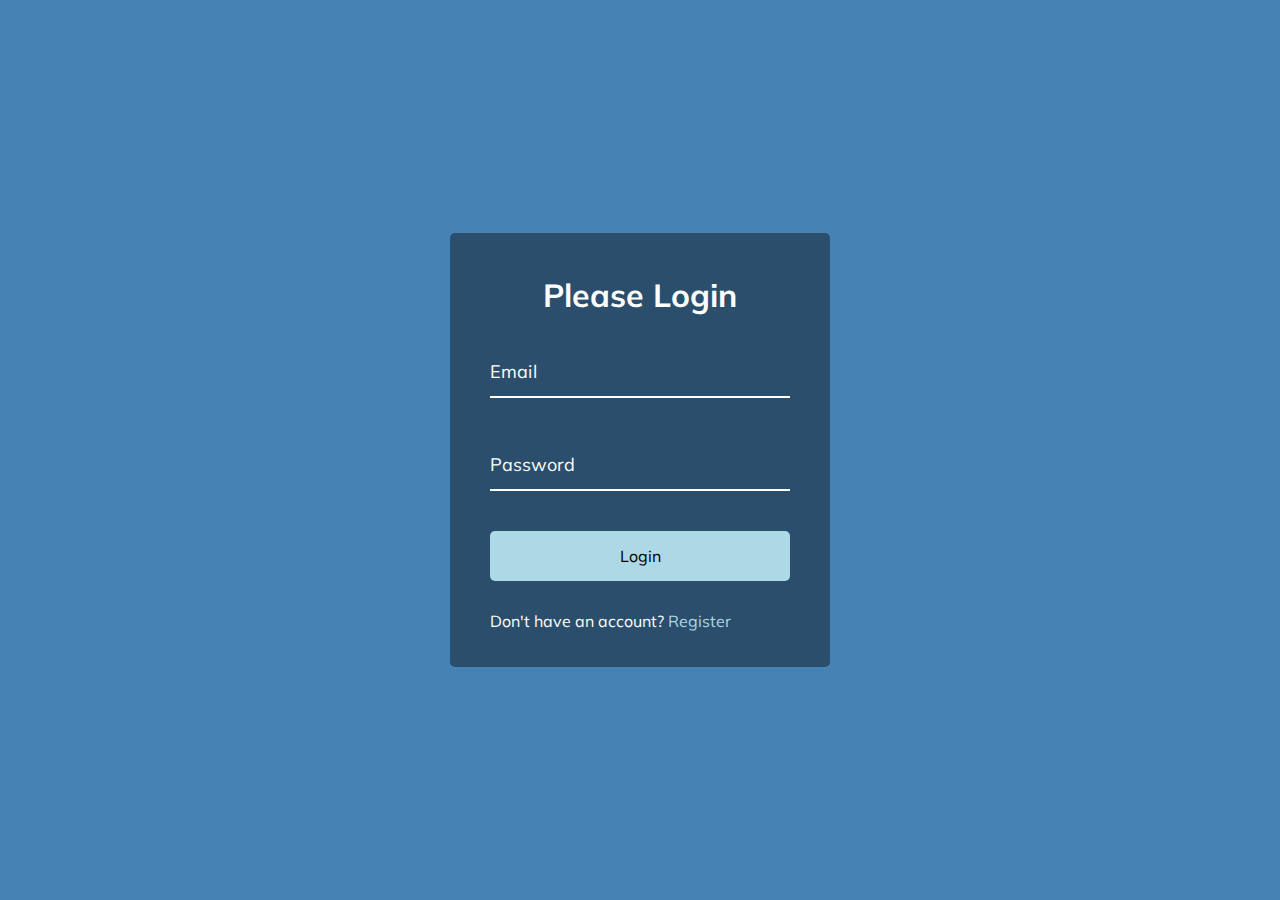
<file: FormWaveAnimation/index.html>
<!DOCTYPE html>
<html lang="en">
<head>
    <meta charset="UTF-8">
    <meta name="viewport" content="width=device-width, initial-scale=1.0">
    <link rel="stylesheet" href="style.css">
    <title>Form Wave</title>
</head>
<body>
    <div class="container">
        <h1>Please Login</h1>
        <form>
            <div class="form-control">
                <input type="text" required>
                <label>Email</label>
            </div>
            <div class="form-control">
                <input type="password" required>
                <label>Password</label>
            </div>

            <button class="btn">Login</button>

            <p class="text">Don't have an account? <a
                href="#">Register</a></p>
        </form>
    </div>
    
    <script src="script.js"></script>
</body>
</html>
</file>
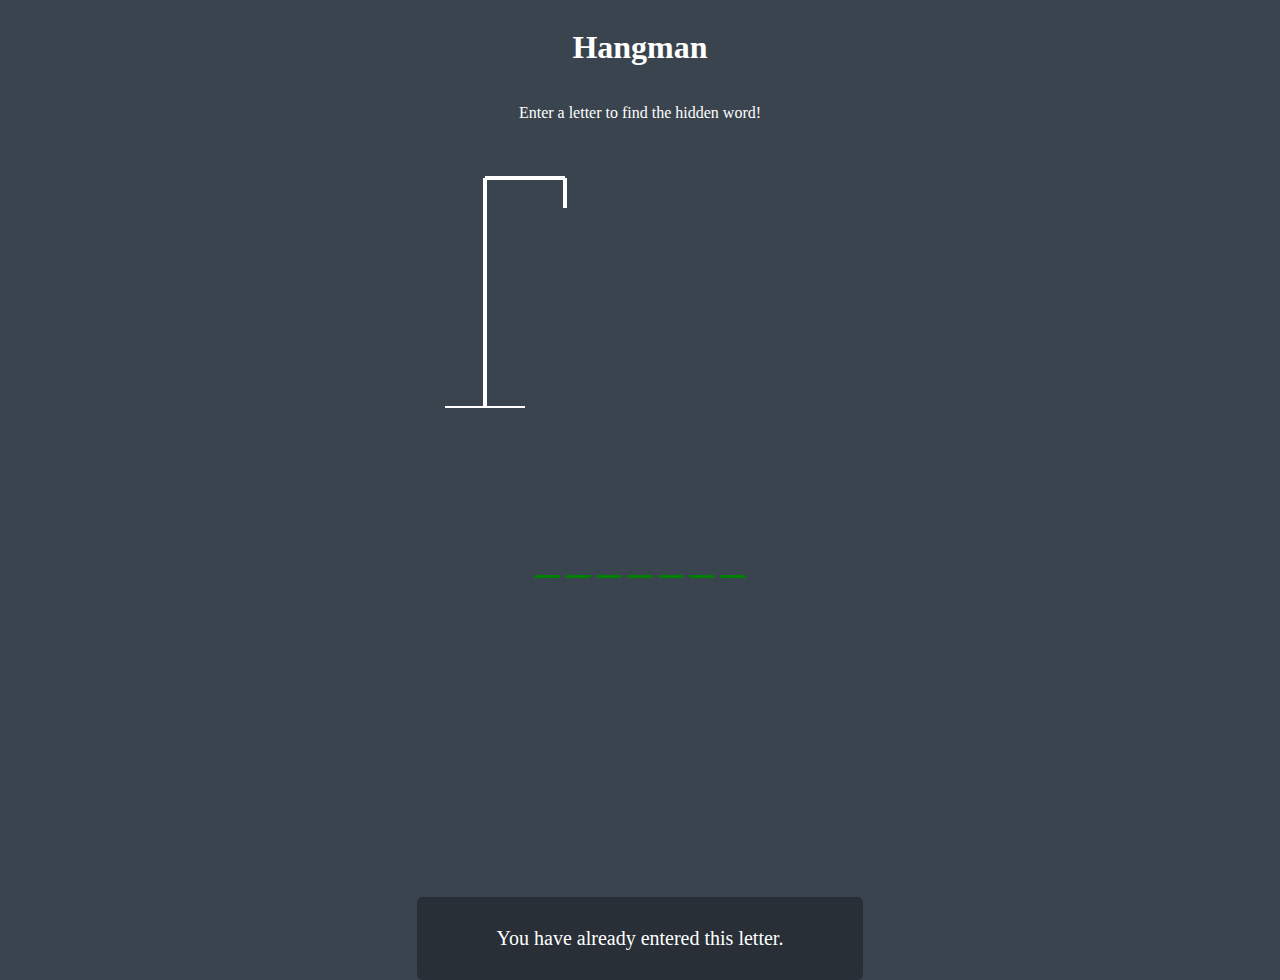
<file: Hangman/index.html>
<!DOCTYPE html>
<html lang="en">
<head>
    <meta charset="UTF-8">
    <meta name="viewport" content="width=device-width, initial-scale=1.0">
    <title>Hangman</title>
    <link rel="stylesheet" href="style.css">
</head>
<body>
    <h1>Hangman</h1>
    <p>Enter a letter to find the hidden word!</p>

    
    <div class="container">
        <svg height ="250" width ="250" class="graphic">
            <!-- rope -->
             <line x1 = "50" y1 = "20" x2 = "130" y2 = "20"/>
             <line x1 = "130" y1 = "20" x2 = "130" y2 = "50"/>
             <line x1 = "50" y1 = "20" x2 = "50" y2 = "250"/>
             <line x1 = "10" y1 = "250" x2 = "90" y2 = "250"/>

             <!-- head -->
            <circle cx="130" cy="70" r="20" class="item"/>

            <!-- body -->
            <line x1 = "130" y1 = "90" x2 = "130" y2 = "170" class="item"/>

            <!-- arms -->
            <line x1 = "130" y1 = "90" x2 = "100" y2 = "130" class="item"/>
            <line x1 = "130" y1 = "90" x2 = "160" y2 = "130" class="item"/>

            <!-- legs -->
            <line x1 = "130" y1 = "170" x2 = "100" y2 = "230" class="item"/>
            <line x1 = "130" y1 = "170" x2 = "160" y2 = "230" class="item"/>
        </svg>

        <div id="wrong-letters">

        </div>

        <div id="word">

        </div>
    </div>

    <div id="popup-container">
        <div class="popup">
            <h2 id="success-message">You Win!</h2>
            <button id="play-again">Play Again?</button>
        </div>
    </div>

    <div id="message" class="">
        <p>You have already entered this letter.</p>
    </div>



    <script src="app.js"></script>
</body>
</html>
</file>
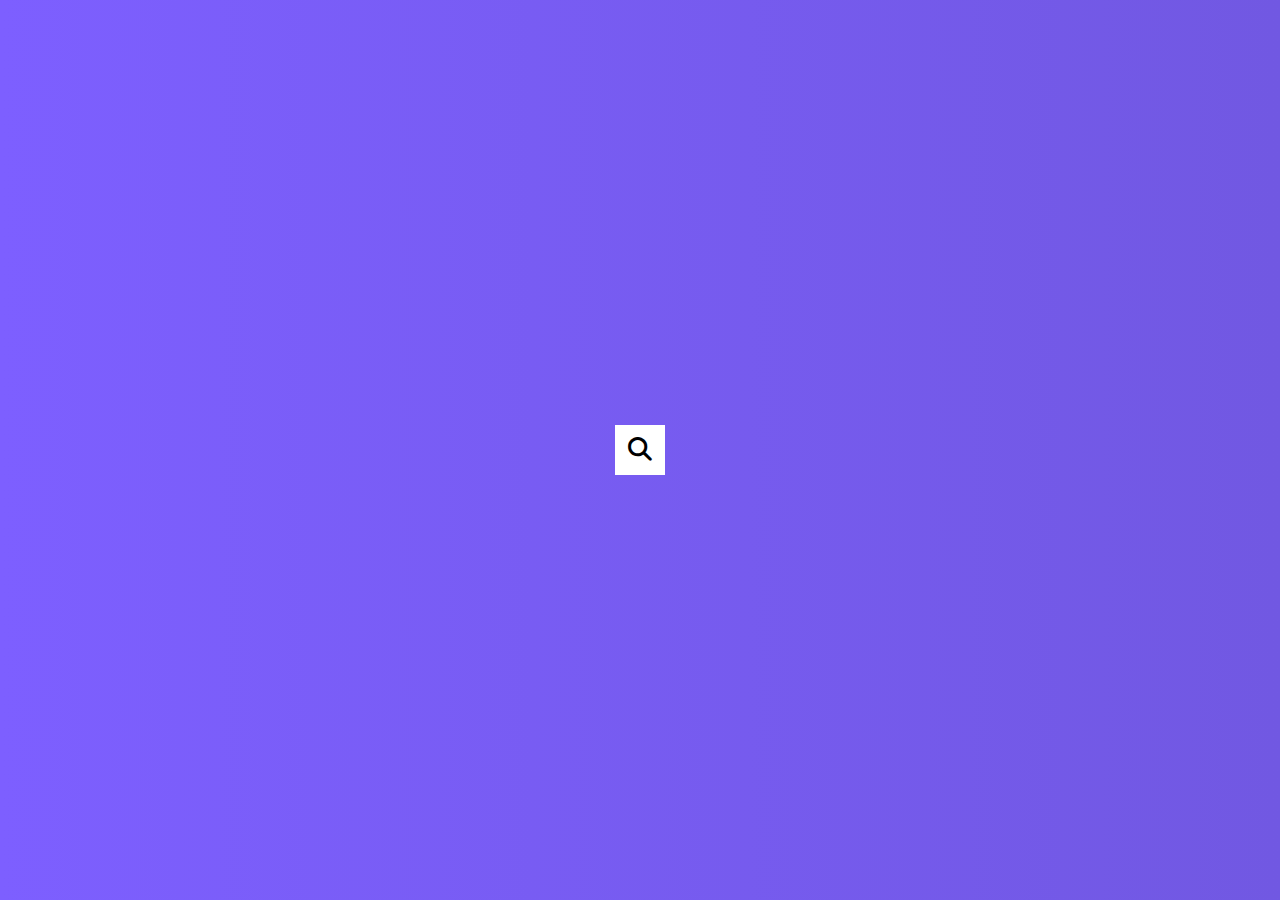
<file: HiddenSearchWidget/index.html>
<!DOCTYPE html>
<html lang="en">
<head>
    <meta charset="UTF-8">
    <meta name="viewport" content="width=device-width, initial-scale=1.0">
    <link rel="stylesheet" href="https://cdnjs.cloudflare.com/ajax/libs/font-awesome/6.7.2/css/all.min.css" integrity="sha512-Evv84Mr4kqVGRNSgIGL/F/aIDqQb7xQ2vcrdIwxfjThSH8CSR7PBEakCr51Ck+w+/U6swU2Im1vVX0SVk9ABhg==" crossorigin="anonymous" referrerpolicy="no-referrer" />
    <link rel="stylesheet" href="style.css">
    <title>Hidden Search Widget</title>
</head>
<body>
    <div class="search">
        <input type="text" class="input" placeholder="Search...">
        <button class="btn">
            <i class="fas fa-search"></i>
        </button>
    </div>
    <script src="script.js"></script>
</body>
</html>
</file>
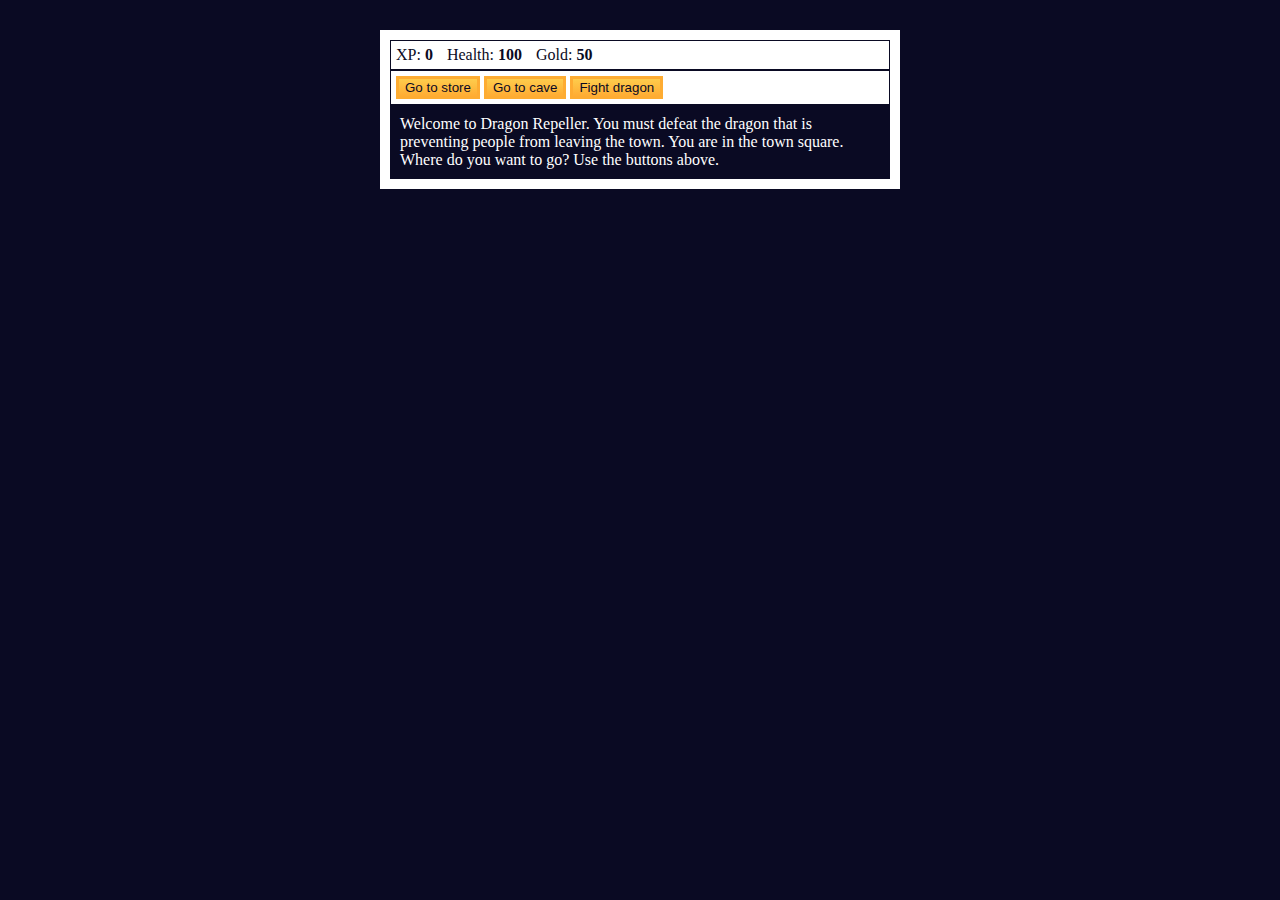
<file: JS-RPG/index.html>
<!DOCTYPE html>
<html lang="en">
  <head>
    <meta charset="utf-8">
    <link rel="stylesheet" href="./styles.css">
    <title>RPG - Dragon Repeller</title>
  </head>
  <body>
    <div id="game">
      <div id="stats">
        <span class="stat">XP: <strong><span id="xpText">0</span></strong></span>
        <span class="stat">Health: <strong><span id="healthText">100</span></strong></span>
        <span class="stat">Gold: <strong><span id="goldText">50</span></strong></span>
      </div>
      <div id="controls">
        <button id="button1">Go to store</button>
        <button id="button2">Go to cave</button>
        <button id="button3">Fight dragon</button>
      </div>
      <div id="monsterStats">
        <span class="stat">Monster Name: <strong><span id="monsterName"></span></strong></span>
        <span class="stat">Health: <strong><span id="monsterHealth"></span></strong></span>
      </div>
      <div id="text">
        Welcome to Dragon Repeller. You must defeat the dragon that is preventing people from leaving the town. You are in the town square. Where do you want to go? Use the buttons above.
      </div>
    </div>
    <script src="./script.js"></script>
  </body>
</html>
</file>
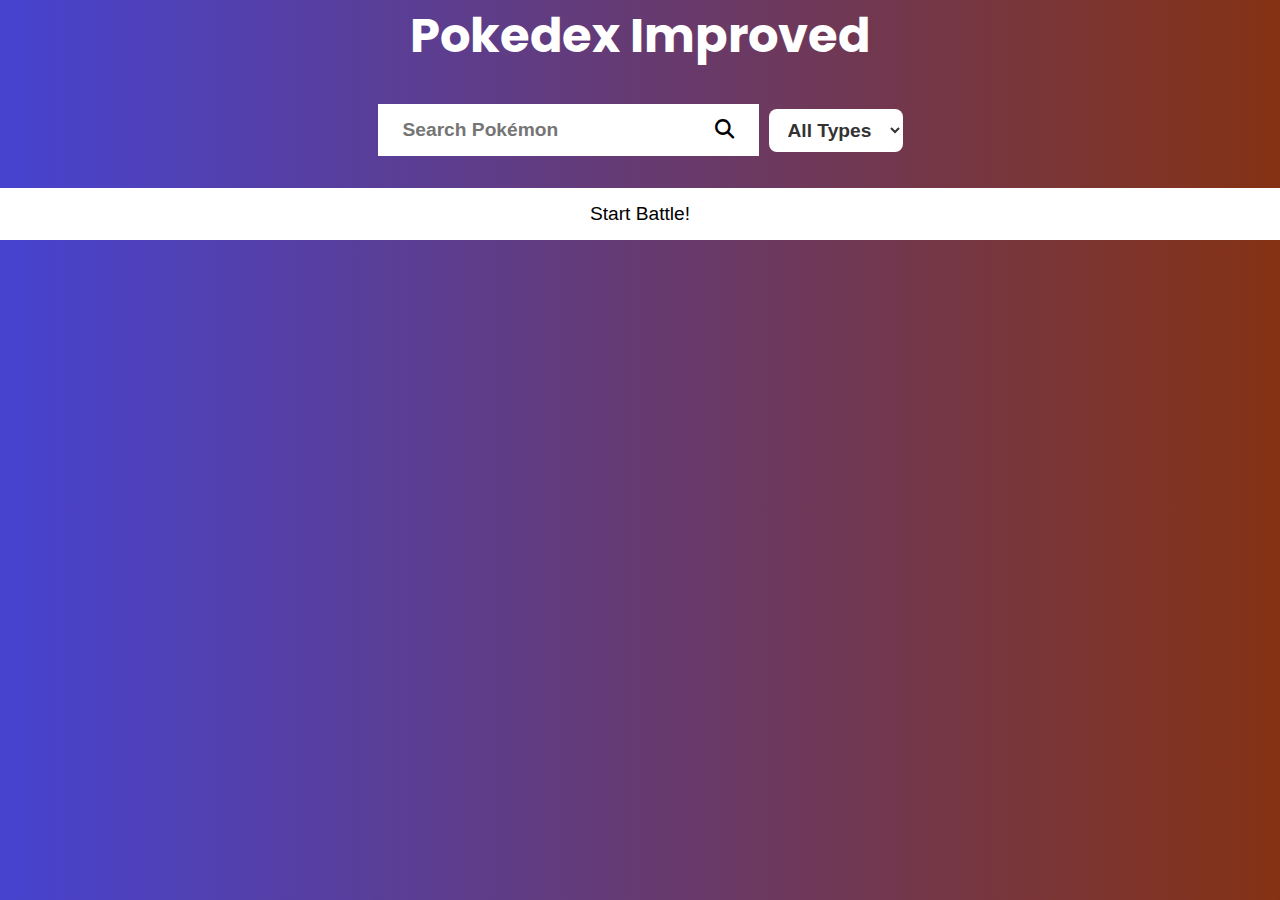
<file: Pokédex/index.html>
<!DOCTYPE html>
<html lang="en">
<head>
    <meta charset="UTF-8">
    <meta name="viewport" content="width=device-width, initial-scale=1.0">
    <!-- CUSTOM CSS -->
    <link rel="stylesheet" href="style.css">

    <!-- FONTAWESOME CDN -->
    <link rel="stylesheet" href="https://cdnjs.cloudflare.com/ajax/libs/font-awesome/6.7.2/css/all.min.css" integrity="sha512-Evv84Mr4kqVGRNSgIGL/F/aIDqQb7xQ2vcrdIwxfjThSH8CSR7PBEakCr51Ck+w+/U6swU2Im1vVX0SVk9ABhg==" crossorigin="anonymous" referrerpolicy="no-referrer" />
    <!-- CUSTOM JS -->
    <script src="app.js" defer></script>
    <title>Pokedex Improved</title>
</head>
<body>
    <h1>Pokedex Improved</h1>

    <form action="poke-search">
        <input type="text" name="poke-input" id="poke-input" placeholder="Search Pokémon">
        <button class="btn-search"><i class="fa-solid fa-magnifying-glass"></i></button>
        
        <select id="type-filter">
            <option value="all">All Types</option>
            <option value="fire">Fire</option>
            <option value="water">Water</option>
            <option value="grass">Grass</option>
            <option value="electric">Electric</option>
            <option value="rock">Rock</option>
            <option value="psychic">Psychic</option>
            <option value="poison">Poison</option>
            <option value="bug">Bug</option>
            <option value="dragon">Dragon</option>
            <option value="fairy">Fairy</option>
            <option value="fighting">Fighting</option>
            <option value="normal">Normal</option>
            <option value="ice">Ice</option>
        </select>
    </form>
    <button class="btn-battle">Start Battle!</button>
    <div class="battle-result"></div>
    <div class="poke-container"></div>

</body>
</html>
</file>
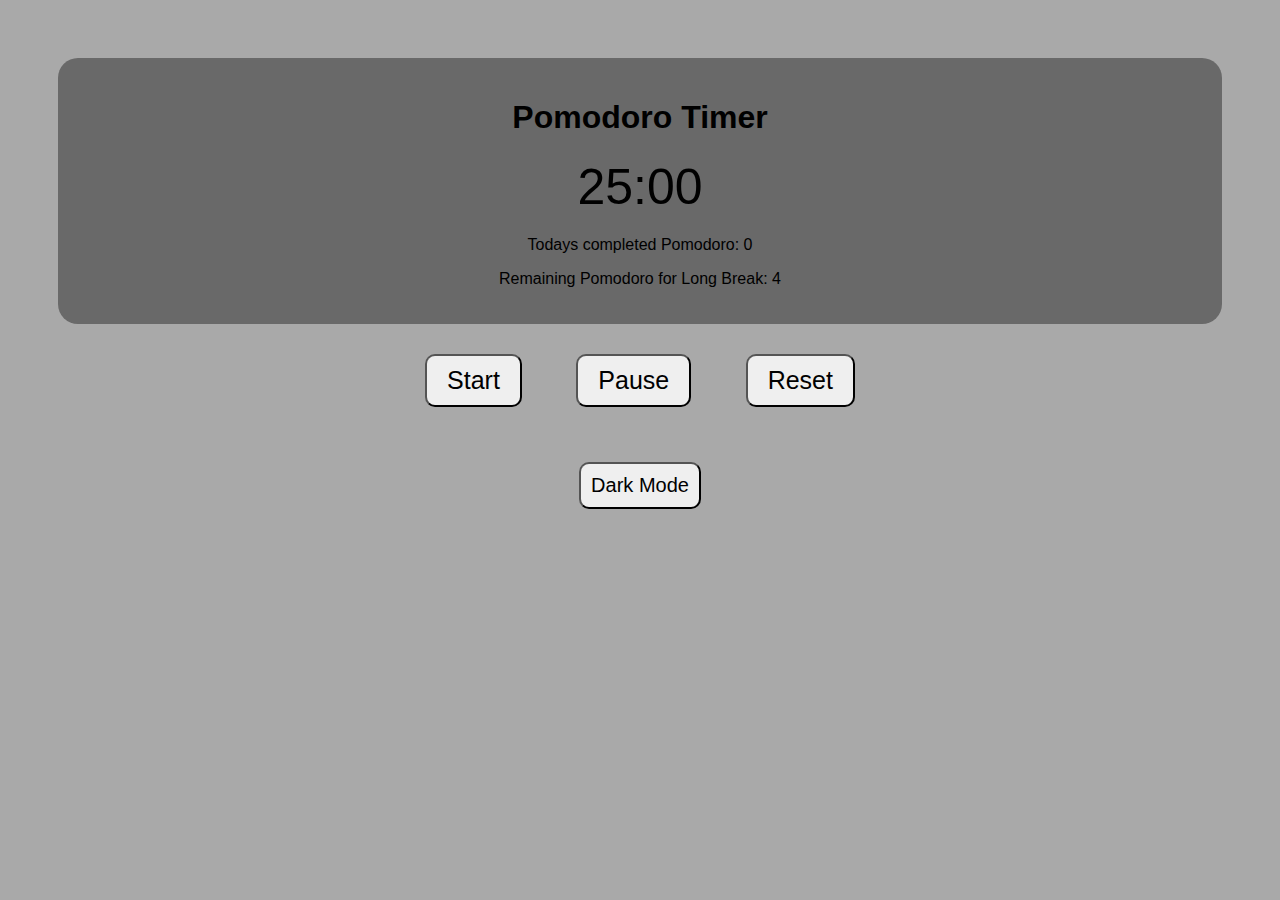
<file: PomodoroApp/index.html>
<!DOCTYPE html>
<html lang="en">
<head>
    <meta charset="UTF-8">
    <meta name="viewport" content="width=device-width, initial-scale=1.0">
    <link rel="stylesheet" href="style.css">
    <title>Pomodoro</title>
</head>
<body>
    <div class="container">
    <h1>Pomodoro Timer</h1>
    <div class="timer">25:00</div>
    <div class="stats">
        <p>Todays completed Pomodoro: <span id="pomodoroCount">0</span></p>
    </div>
    <div class="pomodoroCount">
        <p>Remaining Pomodoro for Long Break: <span id="remainingPomodoros">4</span></p>
    </div>

    </div>

    <div class="box">
    <button onclick="startTimer()()">Start</button>
    <button onclick="pauseTimer()">Pause</button>
    <button onclick="resetTimer()">Reset</button>
    </div>
    <button class ="darkMode" onclick="toggleDarkMode()">Dark Mode</button>
    
    <script src="app.js"></script>

</body>
</html>
</file>
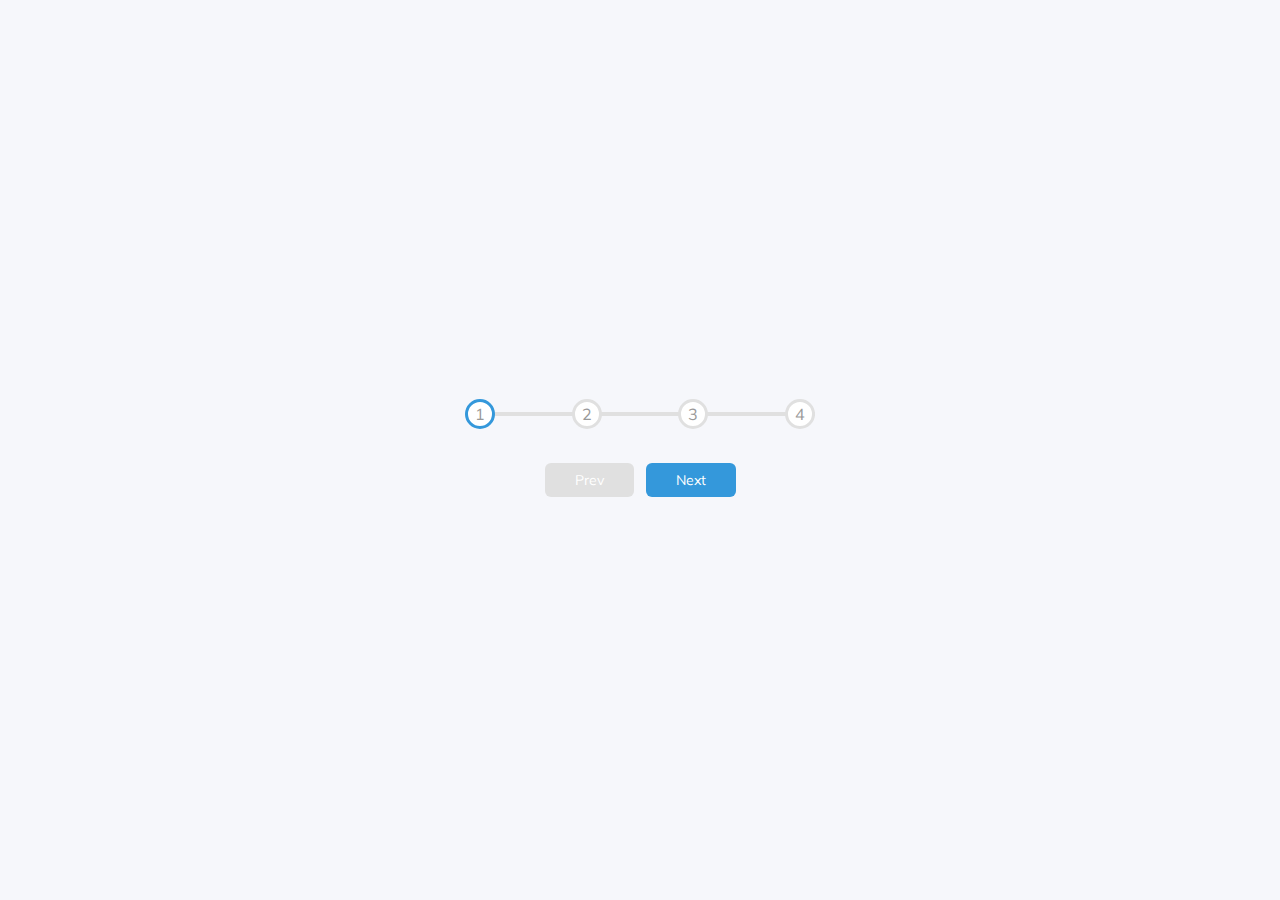
<file: ProgressSteps/index.html>
<!DOCTYPE html>
<html lang="en">
<head>
    <meta charset="UTF-8">
    <meta name="viewport" content="width=device-width, initial-scale=1.0">
    <link rel="stylesheet" href="style.css">
    <title>Progress Steps</title>
</head>
<body>
    <div class="container">
        <div class="progress-container">
            <div class="progress" id="progress"></div>
            <div class="circle active">1</div>
            <div class="circle">2</div>
            <div class="circle">3</div>
            <div class="circle">4</div>
        </div>

        <button class="btn" id="prev" disabled>Prev</button>
        <button class="btn" id="next">Next</button>
    </div>
    <script src="script.js"></script>
</body>
</html>
</file>
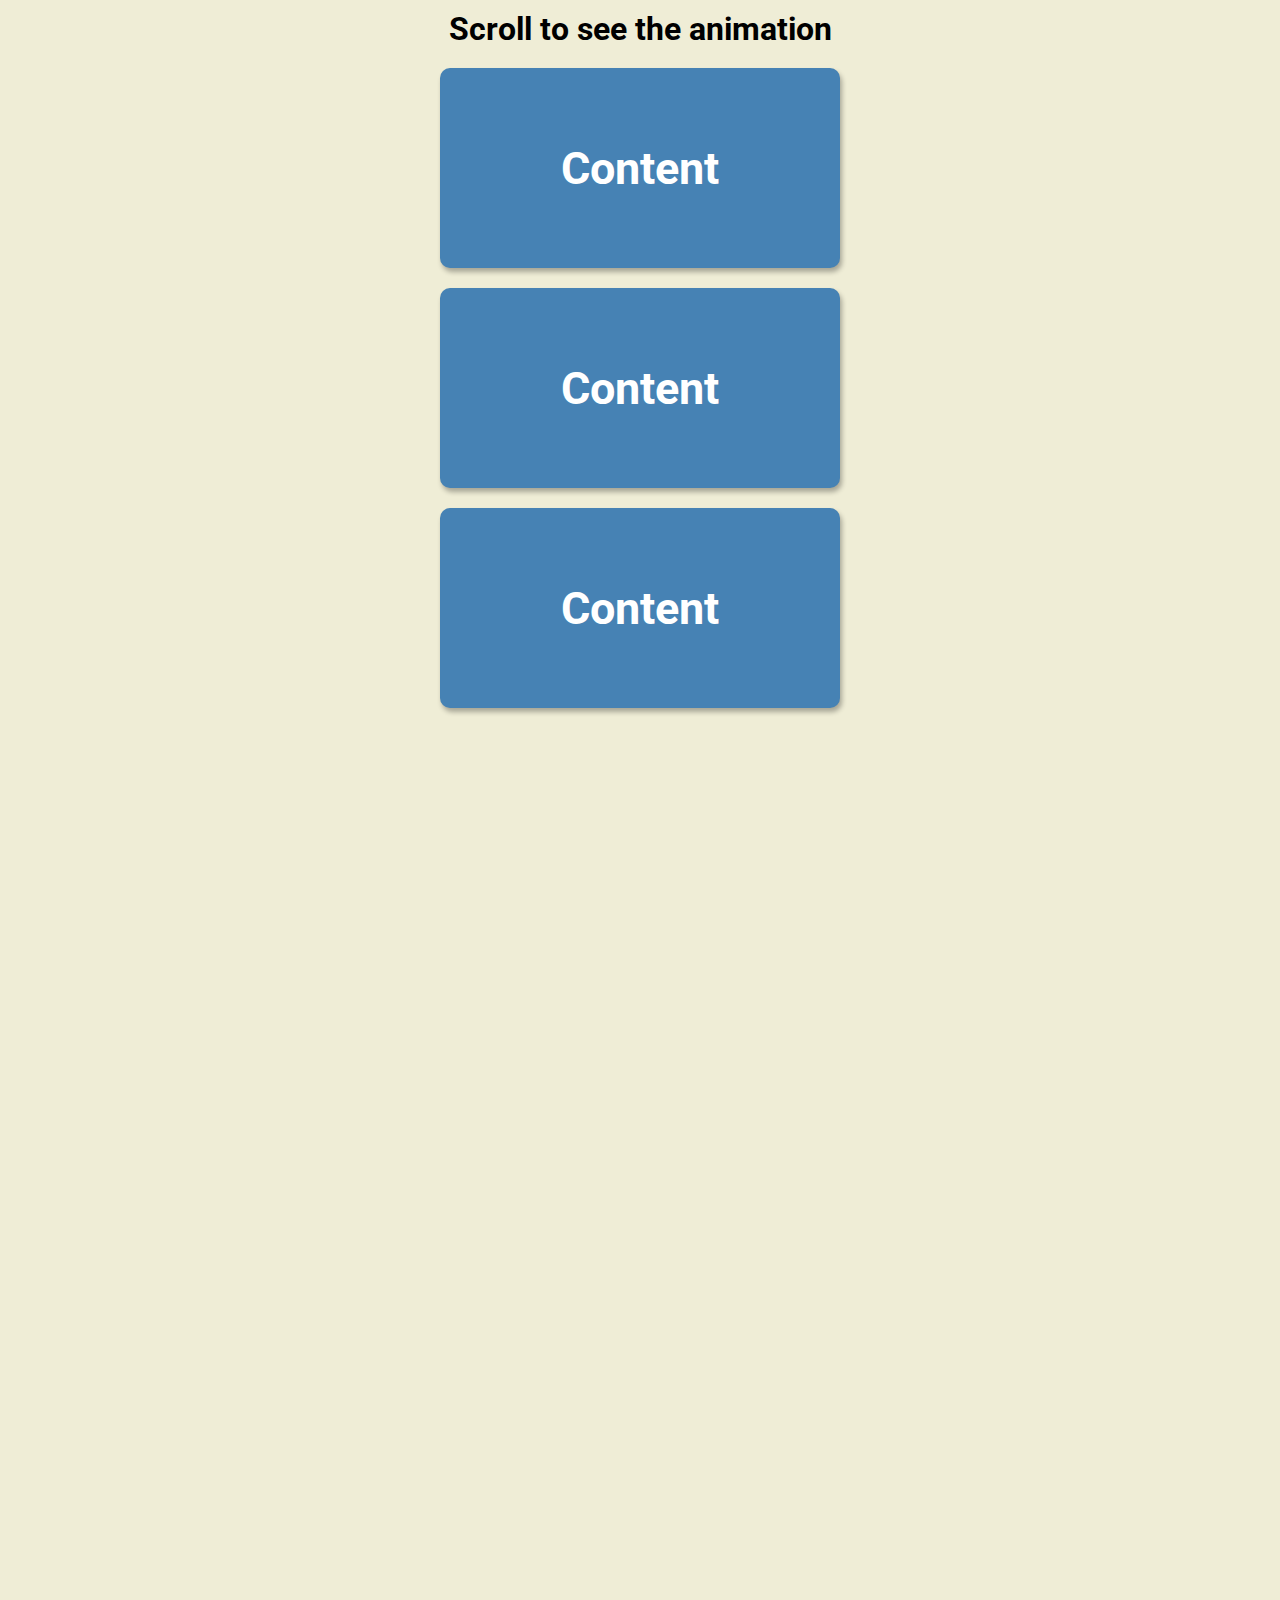
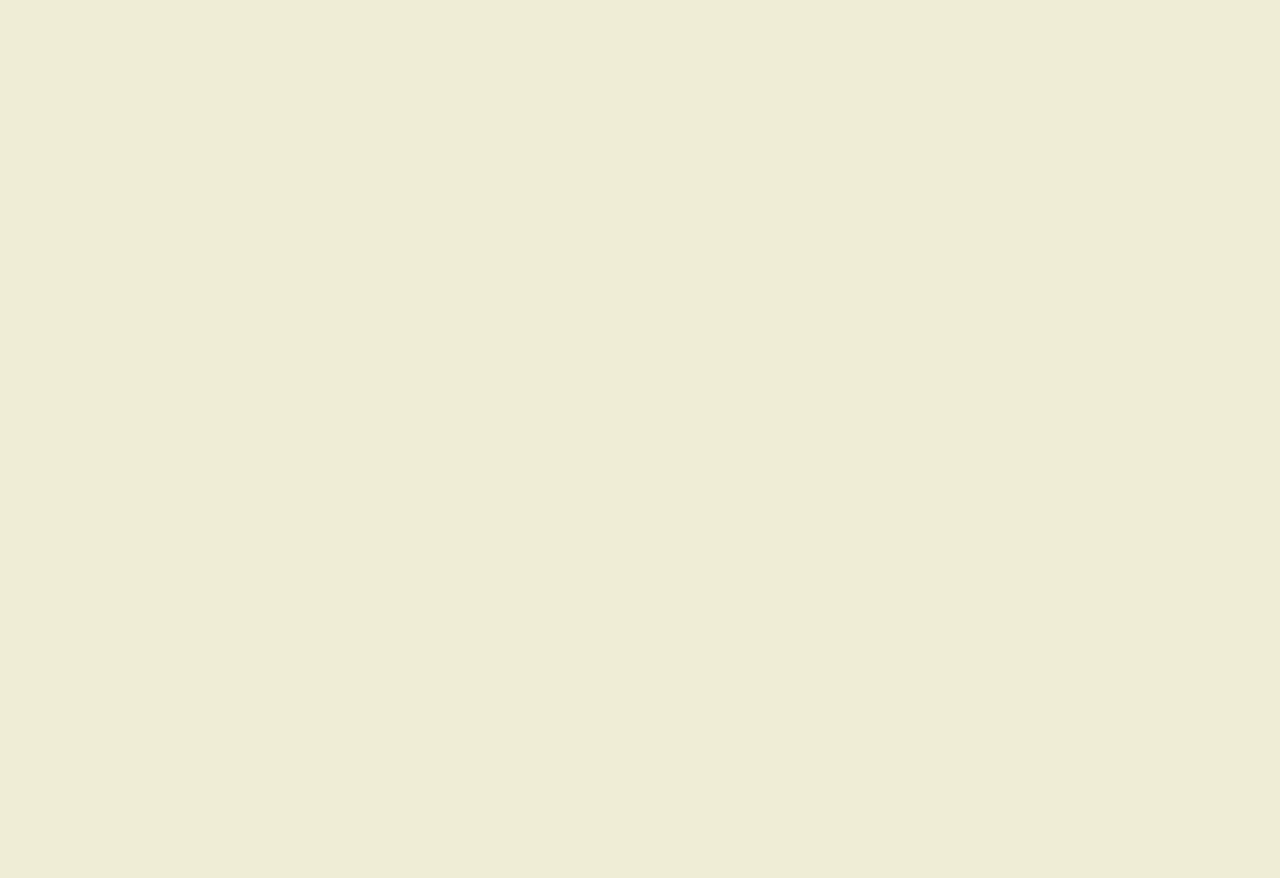
<file: Scroll Animation/index.html>
<!DOCTYPE html>
<html lang="en">
<head>
    <meta charset="UTF-8">
    <meta name="viewport" content="width=device-width, initial-scale=1.0">
    <link rel="stylesheet" href="style.css">
    <title>Scroll Animation</title>
</head>
<body>
    <h1>Scroll to see the animation</h1>
    <div class="box"><h2>Content</h2></div>
    <div class="box"><h2>Content</h2></div>
    <div class="box"><h2>Content</h2></div>
    <div class="box"><h2>Content</h2></div>
    <div class="box"><h2>Content</h2></div>
    <div class="box"><h2>Content</h2></div>
    <div class="box"><h2>Content</h2></div>
    <div class="box"><h2>Content</h2></div>
    <div class="box"><h2>Content</h2></div>
    <div class="box"><h2>Content</h2></div>
    <div class="box"><h2>Content</h2></div>
    <script src="script.js"></script>
</body>
</html>
</file>
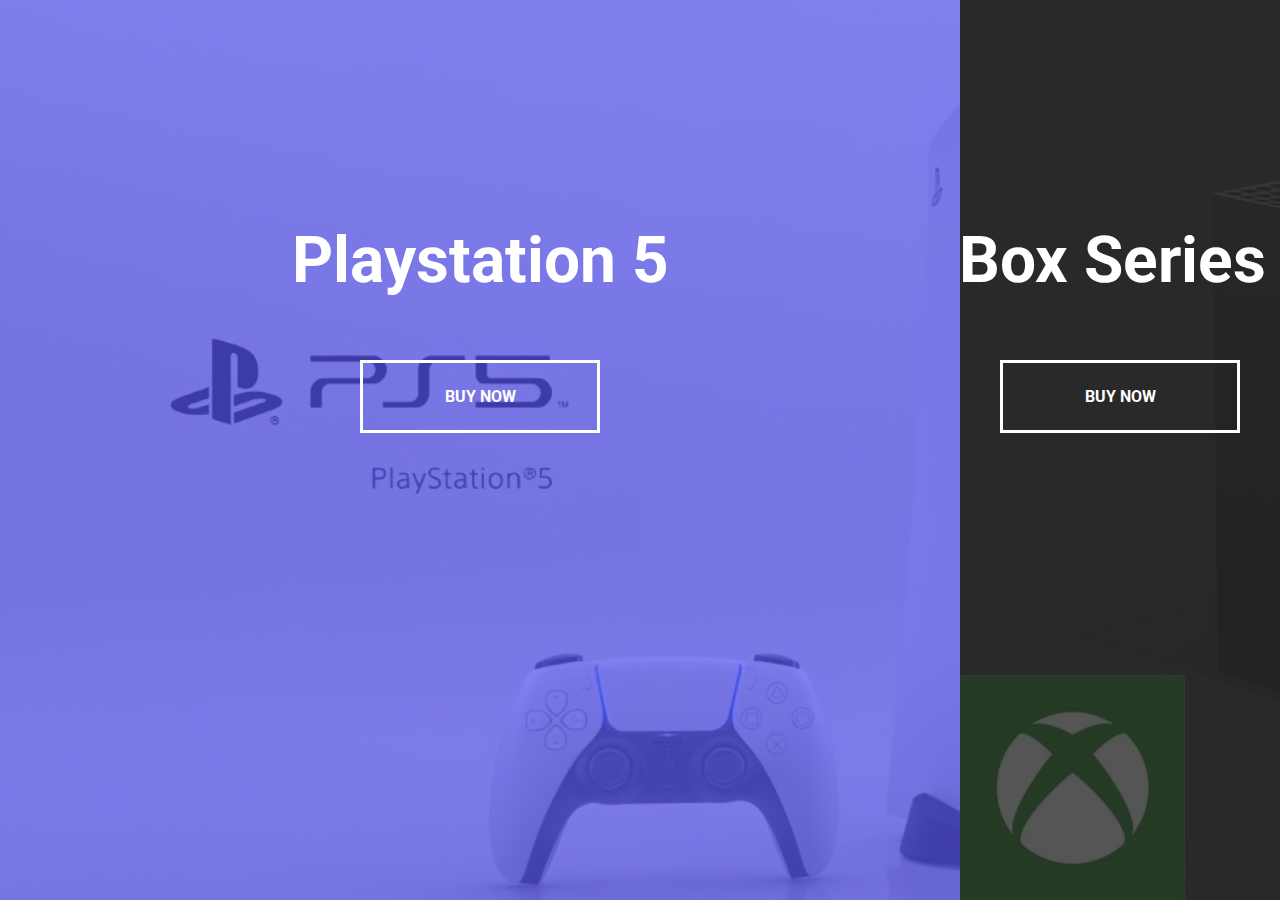
<file: SplitLandingPage/index.html>
<!DOCTYPE html>
<html lang="en">
<head>
    <meta charset="UTF-8">
    <meta name="viewport" content="width=device-width, initial-scale=1.0">
    <link rel="stylesheet" href="style.css">
    <title>Split Landing Page</title>
</head>
<body>
    <div class="container">
        <div class="split left">
            <h1>Playstation 5</h1>
            <a href="#" class="btn">Buy Now</a>
        </div>
        <div class="split right">
            <h1>XBox Series X</h1>
            <a href="#" class="btn">Buy Now</a>
        </div>
    </div>

    <script src="script.js"></script>
</body>
</html>
</file>
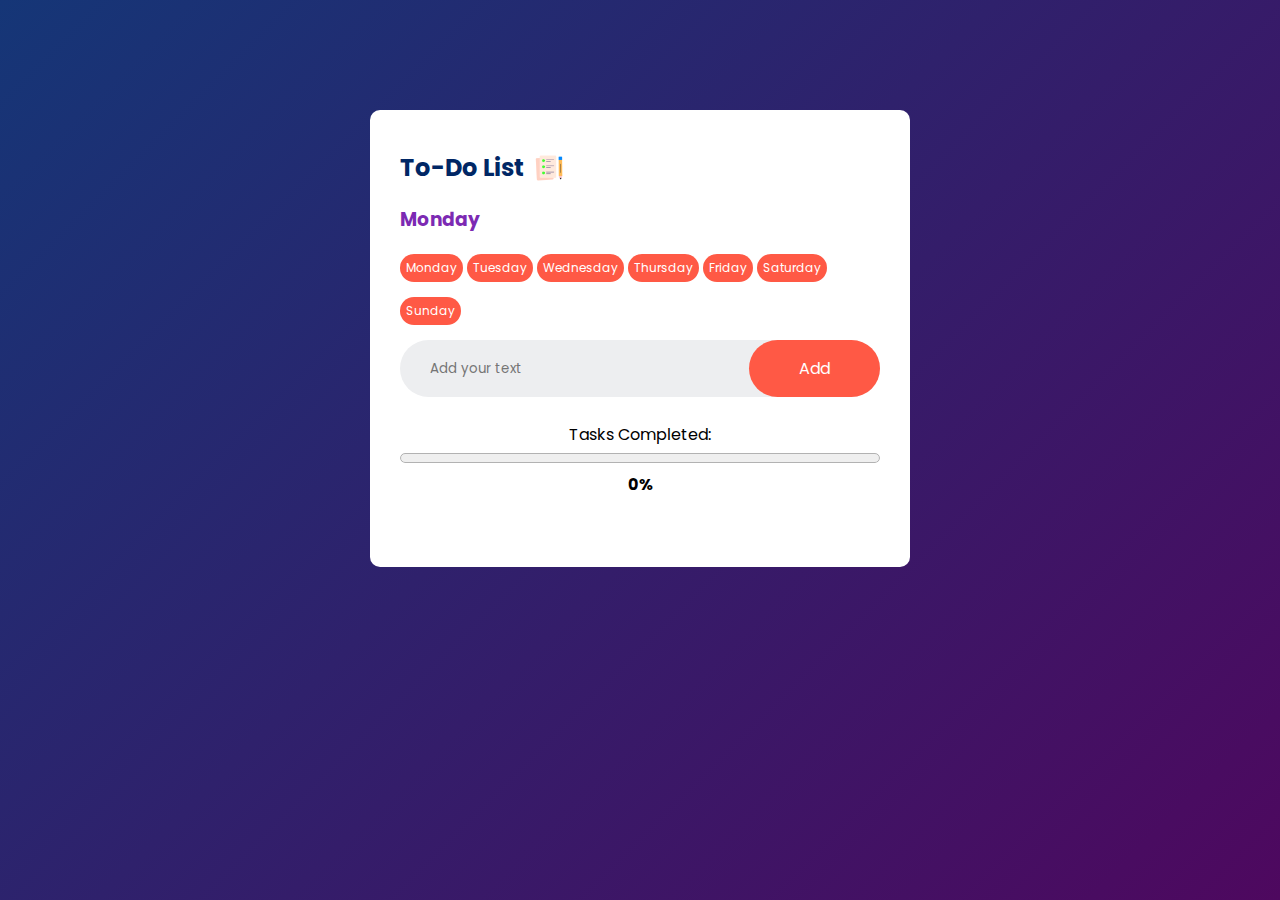
<file: To-Do List/index.html>
<!DOCTYPE html>
<html lang="en">
<head>
    <meta charset="UTF-8">
    <meta name="viewport" content="width=device-width, initial-scale=1.0">
    <link rel="stylesheet" href="style.css">
    <title>To-Do List App</title>
</head>
<body>
    <div class="container">
        <div class="todo-app">
            <h2>To-Do List <img src="images/icon.png"></h2>
            <h3 id="active-day">Monday</h3>
                <div class="day-buttons">
                    <button onclick="switchDay('Monday')">Monday</button>
                    <button onclick="switchDay('Tuesday')">Tuesday</button>
                    <button onclick="switchDay('Wednesday')">Wednesday</button>
                    <button onclick="switchDay('Thursday')">Thursday</button>
                    <button onclick="switchDay('Friday')">Friday</button>
                    <button onclick="switchDay('Saturday')">Saturday</button>
                    <button onclick="switchDay('Sunday')">Sunday</button>
                </div>


            <div class="row">
                <input type="text" placeholder="Add your text" id="input-box">
                <button onclick="addTask()">Add</button>
            </div>

            <ul id="list-container"></ul>
            <div id="progress-container">
                <label for="progress-bar">Tasks Completed:</label>
                <progress id="progress-bar" value="0" max="100"></progress>
                <span id="progress-text">0%</span>
            </div>
        </div>

    </div>


    <script src="app.js"></script>
</body>
</html>
</file>
<file: FormWaveAnimation/style.css>
@import url("https://fonts.googleapis.com/css?family=Muli&display=swap");

* {
    box-sizing: border-box;
}

body {
    background-color: steelblue;
    color: #fff;
    font-family: "Muli", sans-serif;
    display: flex;
    flex-direction: column;
    align-items: center;
    justify-content: center;
    height: 100vh;
    overflow: hidden;
    margin: 0;
}

.container {
    background-color: rgba(0,0,0,0.4);
    padding: 20px 40px;
    border-radius: 5px;
}

.container h1 {
    text-align: center;
    margin-bottom: 30px;
}

.container a {
    text-decoration: none;
    color: lightblue;
}

.btn {
    cursor: pointer;
    display: inline-block;
    width: 100%;
    background: lightblue;
    padding: 15px;
    font-family: inherit;
    font-size: 16px;
    border: 0;
    border-radius: 5px;
}

.btn:focus {
    outline: 0;
}

.btn:active {
    transform: scale(0.98);
}

.text {
    margin-top: 30px;
}


.form-control {
    position: relative;
    margin: 20px 0 40px;
    width: 300px;
}

.form-control input {
    background-color: transparent;
    border: 0;
    border-bottom: 2px #fff solid;
    display: block;
    width: 100%;
    padding: 15px 0;
    font-size: 18px;
    color: #fff;
}

.form-control input:focus,
.form-control input:valid {
    outline: 0;
    border-bottom-color: lightblue;
}

.form-control label {
    position: absolute;
    top: 15px;
    left: 0;
}

.form-control label span {
    display: inline-block;
    font-size: 18px;
    min-width: 5px;
    transition: 0.3s cubic-bezier(0.68, -0.55, 0.265, 1.55);
}

.form-control input:focus + label span,
.form-control input:valid + label span {
    color: lightblue;
    transform: translateY(-30px);
}
</file>
<file: Hangman/style.css>
*{
    box-sizing: border-box;
}

body{
    background-color: #3a444e;
    color: #fff;
    height: 80vh;
    display: flex;
    flex-direction: column;
    align-items: center;
    overflow: hidden;
}

.graphic{
    fill: transparent;
    stroke: #fff;
    stroke-width: 4px;
}

.container{
    padding: 20px;
    height: 450px;
    width: 450px;
    position: relative;
}

.item{
    display: none;
}

#wrong-letters{
    position: absolute;
    top: 30px;
    right: 30px;
}

#word{
    display: flex;
    position: absolute;
    bottom: 10px;
    left: 50%;
    transform: translateX(-50%);
}

.letter{
    border-bottom: 3px solid green;
    font-size: 30px;
    margin: 0 3px;
    height: 5-40px;
    width: 25px;
    display: inline-flex;
    justify-content: center;
    align-items: center;
}

#popup-container{
    background-color: rgba(0, 0, 0, 0.3);
    position: fixed;
    top: 0;
    left: 0;
    right: 0;
    bottom: 0;
   /* display: flex; */
    display: none;
    align-items: center;
    justify-content: center;
}

.popup{
    background-color: green;
    padding: 10px 20px;
    text-align: center;
    border-radius: 5px;
    box-shadow: 0 15px 10px rgba(0, 0, 0, 0.1);
}

#message{
    background-color: rgba(0, 0, 0, 0.3);
    font-size: 20px;
    border-radius: 5px;
    padding: 10px 80px;
    position: absolute;
    bottom: -80px;
    transition: transform 0.4s ease-in-out;
}

#message.show{
    transform: translateY(-80px);
}
</file>
<file: HiddenSearchWidget/style.css>
@import url('https://fonts.googleapis.com/css2?family=Roboto:ital,wght@0,100;0,200;0,300;0,400;0,500;0,600;0,700;0,800;0,900;1,100;1,200;1,300;1,400;1,500;1,600;1,700;1,800;1,900&family=Roboto:ital,wght@0,100..900;1,100..900&display=swap');

* {
    box-sizing: border-box;
}

body {
    background-image: linear-gradient(90deg, #7d5fff, #7158e2);
    font-family: "Roboto", sans-serif;
    display: flex;
    align-items: center;
    justify-content: center;
    height: 100vh;
    overflow: hidden;
    margin: 0;
}

.search {
    position: relative;
    height: 50px;
}

.search .input {
    background-color: #fff;
    border: 0;
    font-size: 18px;
    padding: 15px;
    height: 50px;
    width: 50px;
    transition: width 0.3s ease;
}

.btn {
    background-color: #fff;
    border: 0;
    cursor: pointer;
    font-size: 24px;
    position: absolute;
    top: 0;
    left: 0;
    height: 50px;
    width: 50px;
    transition: transform 0.3s ease;
}

.btn:focus,
.input:focus {
    outline: none;
}

.search.active .input {
    width: 200px;
}

.search.active .btn {
    transform: translateX(198px);
}
</file>
<file: JS-RPG/styles.css>
body {
    background-color: #0a0a23;
  }
  
  #text {
    background-color: #0a0a23;
    color: #ffffff;
    padding: 10px;
  }
  
  #game {
    max-width: 500px;
    max-height: 400px;
    background-color: #ffffff;
    color: #ffffff;
    margin: 30px auto 0px;
    padding: 10px;
  }
  
  #controls,
  #stats {
    border: 1px solid #0a0a23;
    padding: 5px;
    color: #0a0a23;
  }
  
  #monsterStats {
    display: none;
    border: 1px solid #0a0a23;
    padding: 5px;
    color: #ffffff;
    background-color: #c70d0d;
  }
  
  .stat {
    padding-right: 10px;
  }
  
  button {
    cursor: pointer;
    color: #0a0a23;
    background-color: #feac32;
    background-image: linear-gradient(#fecc4c, #ffac33);
    border: 3px solid #feac32;
  }
</file>
<file: Pokédex/style.css>
@import url('https://fonts.googleapis.com/css2?family=Poppins:ital,wght@0,100;0,200;0,300;0,400;0,500;0,600;0,700;0,800;0,900;1,100;1,200;1,300;1,400;1,500;1,600;1,700;1,800;1,900&display=swap');

*{
    margin: 0;
    padding: 0;
    box-sizing: border-box;
}


body{
    display: flex;
    flex-direction: column;
    font-family: "Poppins", sans-serif;
    min-height: 100vh;
    width: 100vw;
    text-align: center;
    background-image: linear-gradient(90deg, #4743d0, #853214);
    color: #fff;
    overflow-x: hidden;
  }


h1{
    font-size: 3rem;
    color: #fff;
}

form{
    display: flex;
    width: 100%;
    justify-content: center;
    align-items: center;
    margin: 2rem 0;
}

input, button{
    padding: 15px 25px;
    background-color: #fff;
    border: none;
    font-size: 1.2rem;
}

input{
    font-weight: bold;
}

input:focus{
    outline: none;
}

button{
    cursor: pointer;
}

.poke-container {
    width: 100%;
    display: flex;
    justify-content: center;
    align-items: center;
    flex-wrap: wrap;
    padding: 10px;
    margin-top: 20px;
  }

  .poke-box {
    width: 300px;
    background-color: #fff;
    border-radius: 15px;
    padding: 10px;
    color: #333;
    font-size: 1.2rem;
    margin: 20px;
  }

.poke-box img{
    width: 85%;
    margin: 10px 0;
}

.poke-box h4{
    font-size: 1.4rem;
    margin: 5px auto;
}

.poke-box p {
    margin: 10px auto;
}

#type-filter {
    padding: 10px 15px;
    font-size: 1.2rem;
    font-weight: bold;
    border-radius: 8px;
    border: none;
    outline: none;
    background-color: #fff;
    color: #333;
    cursor: pointer;
    transition: all 0.3s ease-in-out;
    margin-left: 10px;
}

#type-filter:hover {
    background-color: #f1f1f1;
}

#type-filter:focus {
    box-shadow: 0 0 8px rgba(0, 0, 0, 0.2);
}

#type-filter option {
    font-size: 1rem;
    color: #333;
    background-color: #fff;
}

.poke-box.selected {
    border: 3px solid gold;
    box-shadow: 0 0 10px rgba(255, 215, 0, 0.7);
}
</file>
<file: PomodoroApp/style.css>
body{
    font-family: Arial, Helvetica, sans-serif;
    text-align: center;
    background-color: darkgray;
    padding: 50px;
}

.timer{
    font-size: 50px;
    margin: 20px;
}

button{
    font-size: 25px;
    padding: 10px 20px;
    margin: 25px;
    cursor: pointer;
    border-radius: 10px;
}


button.darkMode{
    font-size: 20px;
    padding: 10px;

}

.container{
    background-color: dimgrey;
    padding: 20px 10px;
    margin: auto;
    border-radius: 20px;

}

.dark-mode{
    background-color: #222;
    color: white;
}

.box{
    padding: 5px;
}
</file>
<file: ProgressSteps/style.css>
@import url('https://fonts.googleapis.com/css2?family=Muli:ital,wght@0,100;0,200;0,300;0,400;0,500;0,600;0,700;0,800;0,900;1,100;1,200;1,300;1,400;1,500;1,600;1,700;1,800;1,900&family=Roboto:ital,wght@0,100..900;1,100..900&display=swap');

:root {
    --line-border-fill: #3498db;
    --line-border-emty: #e0e0e0;

}

* {
    box-sizing: border-box;
}

body {
    background-color: #f6f7fb;
    font-family: "Muli", sans-serif;
    display: flex;
    align-items: center;
    justify-content: center;
    height: 100vh;
    overflow: hidden;
    margin: 0;
}

.container {
    text-align: center;
}

.progress-container {
    display: flex;
    justify-content: space-between;
    position: relative;
    margin-bottom: 30px;
    max-width: 100%;
    width: 350px;
}

.progress-container::before {
    content: "";
    background-color: var(--line-border-emty);
    position: absolute;
    top: 50%;
    left: 0;
    transform: translateY(-50%);
    height: 4px;
    width: 100%;
    z-index: -1;
}

.progress {
    background-color: var(--line-border-fill);
    position: absolute;
    top: 50%;
    left: 0;
    transform: translateY(-50%);
    height: 4px;
    width: 0%;
    z-index: -1;
    transition: .4s ease;
}

.circle {
    background-color: #fff;
    color: #999;
    border-radius: 50%;
    height: 30px;
    width: 30px;
    display: flex;
    align-items: center;
    justify-content: center;
    border: 3px solid var(--line-border-emty);
    transition: .4s ease;
}

.circle.active {
    border-color: var(--line-border-fill);
}

.btn {
    background-color: var(--line-border-fill);
    color: #fff;
    border: 0;
    border-radius: 6px;
    cursor: pointer;
    font-family: inherit;
    padding: 8px 30px;
    margin: 4px;
    font-size: 14px;
}

.btn:active {
    transform: scale(0.98);
}

.btn:focus {
    outline: 0;
}

.btn:disabled {
    background-color: var(--line-border-emty);
    cursor: not-allowed;
}
</file>
<file: Scroll Animation/style.css>
@import url("https://fonts.googleapis.com/css2?family=Roboto:wght@400;700&display=swap");


* {
    box-sizing: border-box;
}

body {
    background-color: #efedd6;
    font-family: "Roboto", sans-serif;
    display: flex;
    flex-direction: column;
    align-items: center;
    justify-content: center;
    margin: 0;
    overflow-x: hidden;
}

h1 {
    margin: 10px;

}

.box {
    background-color: steelblue;
    color: #fff;
    display: flex;
    align-items: center;
    justify-content: center;
    width: 400px;
    height: 200px;
    margin: 10px;
    border-radius: 10px;
    box-shadow: 2px 4px 5px rgba(0, 0, 0, 0.3);
    transform: translateX(400%);
    transition: transform 0.5s ease-in-out;
}

.box:nth-of-type(even) {
    transform: translateX(-400%);
}

.box.show{
    transform: translateX(0);
}

.box h2 {
    font-size: 45px;
}
</file>
<file: SplitLandingPage/style.css>
@import url("https://fonts.googleapis.com/css2?family=Roboto:wght@400;700&display=swap");

:root {
    --left-bg-color: rgba(87, 84, 236, 0.7);
    --right-bg-color: rgba(43, 43, 43, 0.8);
    --left-btn-hover-color: rgba(87, 84, 236, 1);
    --right-btn-hover-color: rgba(28, 122, 28, 1);
    --hover-width: 75%;
    --other-width: 25%;
    --speed: 1000ms;
}


* {
    box-sizing: border-box;
}

body {
    font-family: "Roboto", sans-serif;
    height: 100vh;
    overflow: hidden;
    margin: 0;
}

h1 {
    font-size: 4rem;
    color: #fff;
    position: absolute;
    left: 50%;
    top: 20%;
    transform: translateX(-50%);
    white-space: nowrap;
}

.btn {
    position: absolute;
    display: flex;
    align-items: center;
    justify-content: center;
    left: 50%;
    top: 40%;
    transform: translateX(-50%);
    text-decoration: none;
    color: #fff;
    border: #fff solid 0.2rem;
    font-size: 1rem;
    font-weight: bold;
    text-transform: uppercase;
    width: 15rem;
    padding: 1.5rem;
}

.split.left .btn:hover {
    background-color: var(--left-btn-hover-color);
    border-color: var(--left-btn-hover-color);
}

.split.right .btn:hover {
    background-color: var(--right-btn-hover-color);
    border-color: var(--right-btn-hover-color);
}

.container {
    position: relative;
    width: 100%;
    height: 100%;
    background: #333;
}

.split {
    position: absolute;
    width: 50%;
    height: 100%;
    overflow: hidden;
}

.split.left {
    left: 0;
    background: url("ps5.jpg");
    background-repeat: no-repeat;
    background-size: cover;
}

.split.left::before {
    content: "";
    position: absolute;
    width: 100%;
    height: 100%;
    background-color: var(--left-bg-color);
}

.split.right {
    right: 0;
    background: url("xbox-series-x.jpg");
    background-repeat: no-repeat;
    background-size: cover;
}

.split.right::before {
    content: "";
    position: absolute;
    width: 100%;
    height: 100%;
    background-color: var(--right-bg-color);
}

.split.right, .split.left, .split.right::before, .split.left::before {
    transition: all var(--speed) ease-in-out;
}

.hover-left .left {
    width: var(--hover-width);
}

.hover-left .right {
    width: var(--other-width);
}

.hover-right .right {
    width: var(--hover-width);
}

.hover-right .left {
    width: var(--other-width);
}

@media(max-width: 800px) {
    h1 {
        font-size: 2rem;
        top: 30%;
    }

    .btn {
        padding: 1.2rem;
        width: 12rem;
    }
}
</file>
<file: To-Do List/style.css>
@import url('https://fonts.googleapis.com/css2?family=Poppins:ital,wght@0,100;0,200;0,300;0,400;0,500;0,600;0,700;0,800;0,900;1,100;1,200;1,300;1,400;1,500;1,600;1,700;1,800;1,900&display=swap');


*{
    margin: 0;
    padding: 0;
    font-family: "Poppins", sans-serif;
    box-sizing: border-box;
}

.container{
    width: 100%;
    min-height: 100vh;
    background: linear-gradient(135deg, #153677, #4e085f);
    padding: 10px;   
}

.todo-app{
    width: 100%;
    max-width: 540px;
    background: #fff;
    margin: 100px auto 20px;
    padding: 40px 30px 70px;
    border-radius: 10px;
}

.todo-app h2{
    color: #002765;
    display: flex;
    align-items: center;
    margin-bottom: 20px;

}

.todo-app h2 img{
    width: 30px;
    margin-left: 10px;
}

.row{
    display: flex;
    align-items: center;
    justify-content: space-between;
    background: #edeef0;
    border-radius: 30px;
    padding-left: 20px;
    margin-bottom: 25px;
}

input{
    flex: 1;
    border: none;
    outline: none;
    background: transparent;
    padding: 10px;
}

.row button{
    border: none;
    outline: none;
    padding: 16px 50px;
    background: #ff5945;
    color: #fff;
    font-size: 16px;
    cursor: pointer;
    border-radius: 40px;
}

ul li{
    list-style: none;
    font-size: 17px;
    padding: 12px 8px 12px 50px;
    user-select: none;
    cursor: pointer;
    position: relative;
}

ul li::before{
    content: "";
    position: absolute;
    height: 28px;
    width: 28px;
    border-radius: 50%;
    background-image: url(images/unchecked.png);
    background-size: cover;
    background-position: center;
    top: 10px;
    left: 8px;
}

ul li.checked{
    color: #555;
    text-decoration: line-through;
}

ul li.checked::before{
    background-image: url(images/checked.png);

}

ul li span{
    position: absolute;
    right: 0;
    top: 5px;
    width: 40px;
    height: 40px;
    font-size: 22px;
    color: #555;
    line-height: 40px;
    text-align: center;
    border-radius: 50px;
}

ul li span:hover{
    background: #edeef0;
}


.important {
    font-weight: bold;
    color: 555;
    background-color: #ffeaa7;
}

.star-btn{
    border: none;
    background: transparent;
    font-size: 15px;
    cursor: pointer;
    margin-left: 5px;
}

.star-btn:hover {
    color: orange;
}

h3{
    color: #7c2ab3;
    display: flex;
    align-items: center;
    margin-bottom: 20px;
}

.day-buttons button{
    border: none;
    outline: none;
    padding: 5px 6px;
    background: #ff5945;
    color: #fff;
    font-size: 12px;
    cursor: pointer;
    border-radius: 40px;
    margin-bottom: 15px;
}

#progress-container{
    margin-top: 20px;
    text-align: center;
}

#progress-bar {
    width: 100%;
    height: 20px;
}

#progress-text {
    font-weight: bold;
}
</file>
